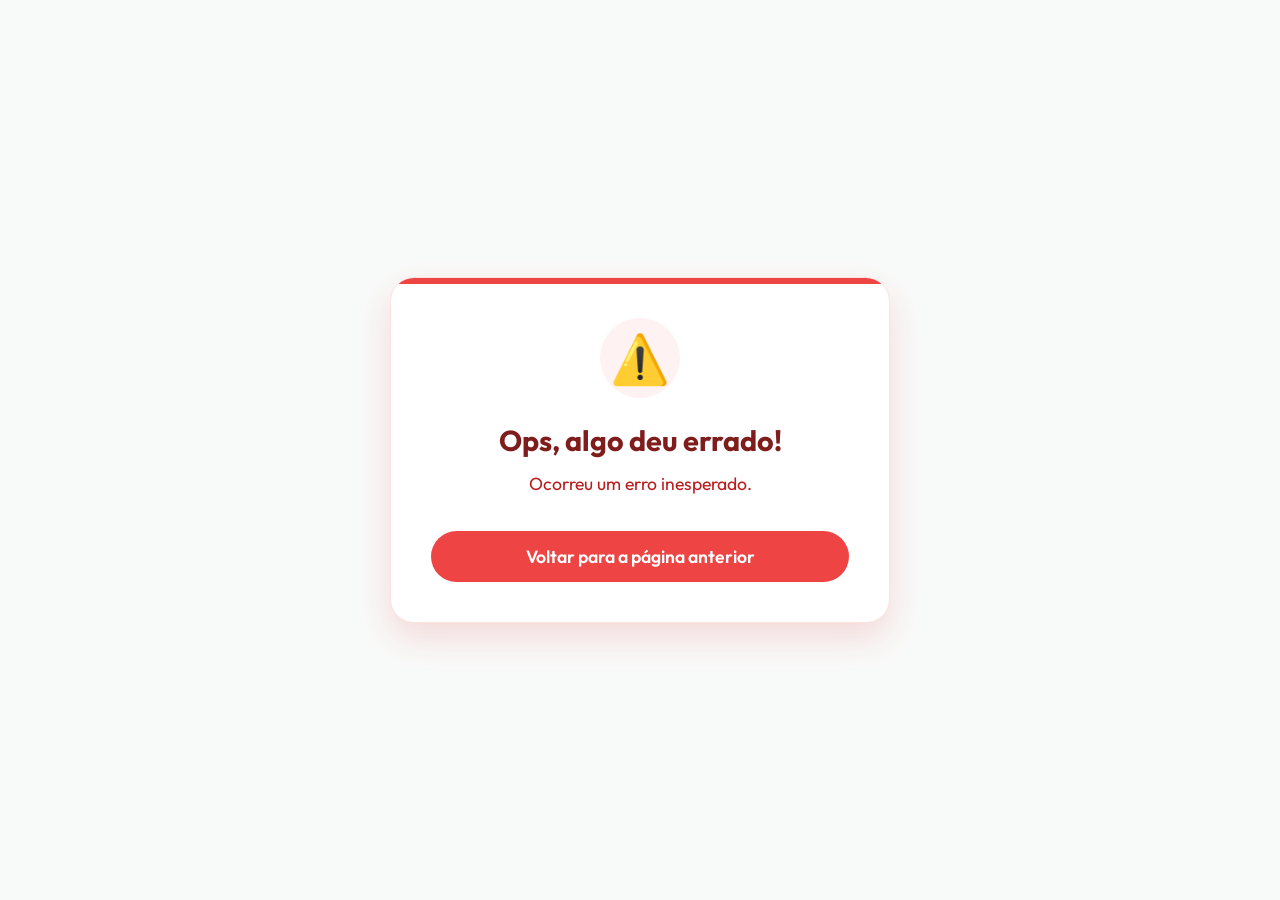
<file: Trabo/src/main/resources/static/erro.html>
<!DOCTYPE html>
<html lang="pt-BR">
<head>
  <meta charset="UTF-8" />
  <meta name="viewport" content="width=device-width, initial-scale=1.0" />
  <title>Trabio</title>
  <link rel="icon" type="image/png" href="/images/logo-trabio.png" />
  <link rel="preconnect" href="https://fonts.googleapis.com" />
  <link rel="preconnect" href="https://fonts.gstatic.com" crossorigin />
  <link href="https://fonts.googleapis.com/css2?family=Outfit:wght@300;400;500;600;700&display=swap" rel="stylesheet" />
  <style>
    * { margin: 0; padding: 0; box-sizing: border-box; font-family: 'Outfit', sans-serif; }
    body {
      background-color: #F8FAF9;
      display: flex;
      justify-content: center;
      align-items: center;
      min-height: 100vh;
      padding: 20px;
    }
    
    .error-card {
      background: #ffffff;
      width: 100%;
      max-width: 500px;
      padding: 40px;
      border-radius: 24px;
      box-shadow: 0 15px 35px rgba(220, 38, 38, 0.15);
      border: 1px solid #fee2e2;
      text-align: center;
      position: relative;
      overflow: hidden;
    }
    
    .error-card::before {
      content: "";
      position: absolute;
      top: 0;
      left: 0;
      width: 100%;
      height: 6px;
      background: #ef4444;
    }
    
    .error-icon {
      width: 80px;
      height: 80px;
      background: #fef2f2;
      color: #ef4444;
      border-radius: 50%;
      display: flex;
      justify-content: center;
      align-items: center;
      font-size: 3rem;
      margin: 0 auto 24px;
    }
    
    .error-card h1 {
      color: #7f1d1d;
      font-size: 1.8rem;
      margin-bottom: 12px;
      font-weight: 700;
    }
    
    .error-message {
      color: #b91c1c;
      font-size: 1.1rem;
      line-height: 1.6;
      margin-bottom: 32px;
    }
    
    .btn-back {
      display: inline-block;
      padding: 14px 32px;
      background: #ef4444;
      color: #ffffff;
      text-decoration: none;
      font-weight: 600;
      font-size: 1.1rem;
      border-radius: 30px;
      transition: all 0.3s ease;
      cursor: pointer;
      border: none;
      width: 100%;
    }
    
    .btn-back:hover {
      background: #dc2626;
      transform: translateY(-2px);
      box-shadow: 0 4px 12px rgba(220, 38, 38, 0.2);
    }
  </style>
</head>
<body>

  <div class="error-card">
    <div class="error-icon">⚠️</div>
    <h1>Ops, algo deu errado!</h1>
    <p class="error-message" id="msg-text">Ocorreu um erro inesperado.</p>
    <button class="btn-back" onclick="window.history.back()">Voltar para a página anterior</button>
  </div>

  <script>
    document.addEventListener('DOMContentLoaded', () => {
      const urlParams = new URLSearchParams(window.location.search);
      const msg = urlParams.get('msg');
      if (msg) {
        document.getElementById('msg-text').textContent = msg;
      }
    });
  </script>

</body>
</html>
</file>
